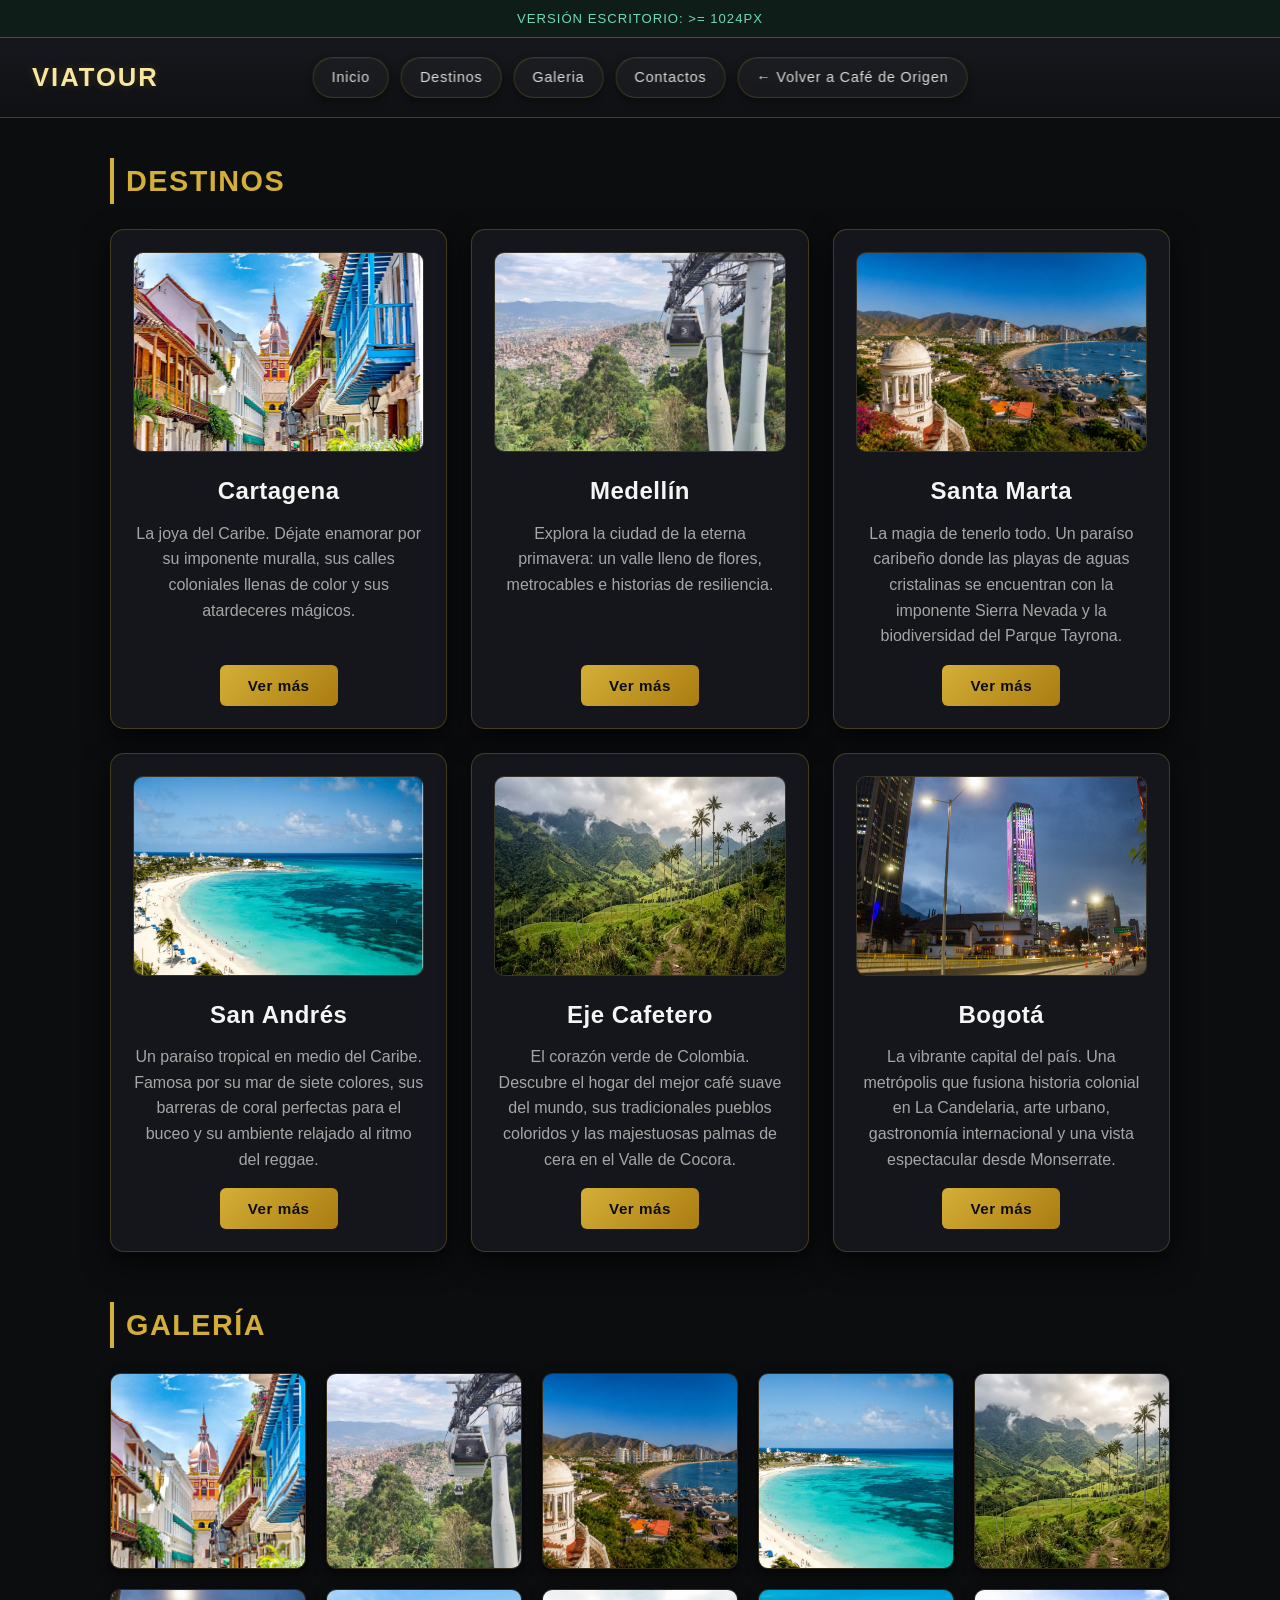
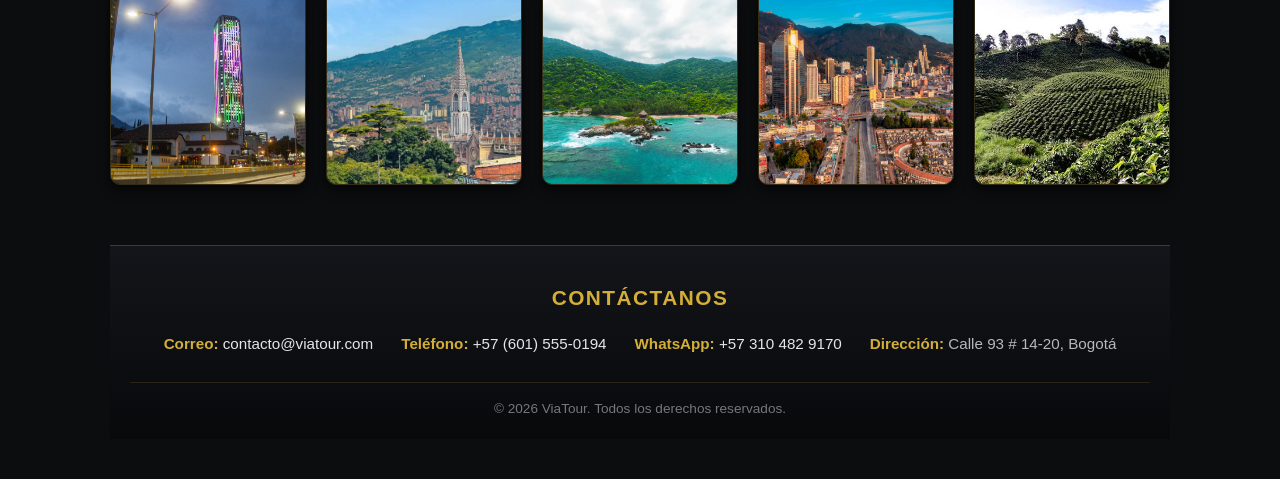
<file: viajacolombia/index.html>
<!DOCTYPE html>
<html>
<head>
    <meta charset="UTF-8">
    <meta name="viewport" content="width=device-width, initial-scale=1.0">
    <title>ViaTour</title>
    <link rel="stylesheet" href="CSS/estilos.css">
</head>
<body>
    <p class="mensaje"></p>

    <header class="encabezado">
        <h2>ViaTour</h2>
        <nav class="menu">
            <a href="#">Inicio</a>
            <a href="#destinos">Destinos</a>
            <a href="#galeria">Galeria</a>
            <a href="#contactos">Contactos</a>
            <a href="../index.html">← Volver a Café de Origen</a>
        </nav>
    </header>

    <main class="contenido">
        <h2 class="seccion-titulo">Destinos</h2>
        <section class="destinos" id="destinos">
            <div class="tarjeta">
                <img src="IMG/Cartagena.png" alt="Cartagena" class="imagen">
                <h3>Cartagena</h3>
                <p>La joya del Caribe. Déjate enamorar por su imponente muralla, sus calles coloniales llenas de color y sus atardeceres mágicos.</p>
                <button class="boton">Ver más</button>
            </div>
            <div class="tarjeta">
                <img src="IMG/Medellin.png" alt="Medellín" class="imagen">
                <h3>Medellín</h3>
                <p>Explora la ciudad de la eterna primavera: un valle lleno de flores, metrocables e historias de resiliencia.</p>
                <button class="boton">Ver más</button>
            </div>
            <div class="tarjeta">
                <img src="IMG/SantaMarta.png" alt="Santa Marta" class="imagen">
                <h3>Santa Marta</h3>
                <p>La magia de tenerlo todo. Un paraíso caribeño donde las playas de aguas cristalinas se encuentran con la imponente Sierra Nevada y la biodiversidad del Parque Tayrona.</p>
                <button class="boton">Ver más</button>
            </div>
            <div class="tarjeta">
                <img src="IMG/SanAndres.png" alt="San Andrés" class="imagen">
                <h3>San Andrés</h3>
                <p>Un paraíso tropical en medio del Caribe. Famosa por su mar de siete colores, sus barreras de coral perfectas para el buceo y su ambiente relajado al ritmo del reggae.</p>
                <button class="boton">Ver más</button>
            </div>
            <div class="tarjeta">
                <img src="IMG/EjeCafetero.png" alt="Eje Cafetero" class="imagen">
                <h3>Eje Cafetero</h3>
                <p>El corazón verde de Colombia. Descubre el hogar del mejor café suave del mundo, sus tradicionales pueblos coloridos y las majestuosas palmas de cera en el Valle de Cocora.</p>
                <button class="boton">Ver más</button>
            </div>
            <div class="tarjeta">
                <img src="IMG/Bogota.png" alt="Bogotá" class="imagen">
                <h3>Bogotá</h3>
                <p>La vibrante capital del país. Una metrópolis que fusiona historia colonial en La Candelaria, arte urbano, gastronomía internacional y una vista espectacular desde Monserrate.</p>
                <button class="boton">Ver más</button>
            </div>
        </section>
        <section class="galeria" id="galeria">
            <h2 class="seccion-titulo">Galería</h2>
            <div class="imagenes-galeria">
                <img src="IMG/Cartagena.png" alt="Cartagena" class="imagen-galeria">
                <img src="IMG/Medellin.png" alt="Medellín" class="imagen-galeria">
                <img src="IMG/SantaMarta.png" alt="Santa Marta" class="imagen-galeria">
                <img src="IMG/SanAndres.png" alt="San Andrés" class="imagen-galeria">
                <img src="IMG/EjeCafetero.png" alt="Eje Cafetero" class="imagen-galeria">
                <img src="IMG/Bogota.png" alt="Bogotá" class="imagen-galeria">
                <img src="IMG/Medellin1.png" alt="Medellín" class="imagen-galeria">
                <img src="IMG/SantaMarta1.png" alt="Santa Marta" class="imagen-galeria">
                <img src="IMG/Bogota1.png" alt="Bogotá" class="imagen-galeria">
                <img src="IMG/EjeCafetero1.png" alt="Eje Cafetero" class="imagen-galeria">
            </div>
        </section>
        <footer class="pie-pagina" id="contactos">
            <div class="footer-contacto">
                <h3>Contáctanos</h3>
                <div class="datos-contacto">
                    <p><span>Correo:</span> <a href="mailto:contacto@viatour.com">contacto@viatour.com</a></p>
                    <p><span>Teléfono:</span> <a href="tel:+576015550194">+57 (601) 555-0194</a></p>
                    <p><span>WhatsApp:</span> <a href="tel:+573104829170">+57 310 482 9170</a></p>
                    <p><span>Dirección:</span> Calle 93 # 14-20, Bogotá</p>
                </div>
            </div>
            <p class="copyright">© 2026 ViaTour. Todos los derechos reservados.</p>
        </footer>
    </main>

</body>
</html>
</file>
<file: viajacolombia/CSS/estilos.css>
* {
    box-sizing: border-box;
    margin: 0;
    padding: 0;
}

body {
    font-family: 'Segoe UI', Tahoma, Geneva, Verdana, sans-serif;
    background-color: #0c0d0f;
    color: #e6e6e6;
    line-height: 1.6;
}

/* Indicador de resolución responsiva refinado */
.mensaje {
    padding: 8px 16px;
    text-align: center;
    font-size: 0.82rem;
    letter-spacing: 1px;
    text-transform: uppercase;
    background-color: #16171b;
    color: #d4af37;
    border-bottom: 1px solid rgba(212, 175, 55, 0.3);
}

.mensaje::after {
    content: "Dispositivo: Celular (< 768px)";
}

/* Encabezado y Navegación */
.encabezado {
    display: flex;
    flex-direction: column;
    align-items: center;
    gap: 15px;
    padding: 1.2rem 2rem;
    background: linear-gradient(180deg, #16181d 0%, #0f1013 100%);
    border-bottom: 1px solid rgba(212, 175, 55, 0.25);
}

.encabezado h2 {
    color: #f9e79f;
    letter-spacing: 2px;
    font-size: 1.6rem;
    text-transform: uppercase;
    text-shadow: 0 0 10px rgba(212, 175, 55, 0.2);
}

.menu {
    display: flex;
    flex-wrap: wrap;
    justify-content: center;
    gap: 10px;
}

.menu a {
    display: inline-block;
    color: #dcdcdc;
    text-decoration: none;
    font-size: 0.9rem;
    font-weight: 500;
    letter-spacing: 0.8px;
    padding: 8px 18px;
    border-radius: 20px;
    background: rgba(255, 255, 255, 0.03);
    border: 1px solid rgba(212, 175, 55, 0.2);
    box-shadow: inset 0 1px 1px rgba(255, 255, 255, 0.05), 0 4px 8px rgba(0, 0, 0, 0.4);
    backdrop-filter: blur(6px);
    transition: all 0.3s cubic-bezier(0.4, 0, 0.2, 1);
}

.menu a:hover {
    color: #f9e79f;
    background: linear-gradient(135deg, rgba(212, 175, 55, 0.2) 0%, rgba(212, 175, 55, 0.04) 100%);
    border-color: rgba(212, 175, 55, 0.65);
    transform: translateY(-2px);
    box-shadow: 0 4px 14px rgba(212, 175, 55, 0.25), 0 2px 6px rgba(0, 0, 0, 0.6);
    text-shadow: 0 0 8px rgba(212, 175, 55, 0.5);
}

.menu a:active {
    transform: translateY(0);
    box-shadow: inset 0 2px 4px rgba(212, 175, 55, 0.2);
}

/* Contenido Principal */
.contenido {
    padding: 40px 20px;
    max-width: 1100px;
    margin: 0 auto;
}

.seccion-titulo {
    font-size: 1.8rem;
    color: #d4af37;
    text-transform: uppercase;
    letter-spacing: 1.5px;
    margin-bottom: 25px;
    border-left: 4px solid #d4af37;
    padding-left: 12px;
}

.destinos {
    display: grid;
    grid-template-columns: 1fr;
    justify-items: center;
    gap: 24px;
}

/* Tarjeta estructurada con efecto hover y glow dorado */
/* Tarjeta ampliada */
.tarjeta {
    background: #14161b;
    border-radius: 14px;
    border: 1px solid rgba(212, 175, 55, 0.25);
    box-shadow: 0 10px 28px rgba(0, 0, 0, 0.7);
    overflow: hidden;
    width: 100%;
    max-width: 390px;             /* Ancho expandido (antes 290px) */
    padding: 22px;
    text-align: center;
    transition: transform 0.3s ease, box-shadow 0.3s ease, border-color 0.3s ease;
    display: flex;
    flex-direction: column;
}

.tarjeta:hover {
    transform: translateY(-6px);
    border-color: rgba(212, 175, 55, 0.75);
    box-shadow: 0 14px 32px rgba(0, 0, 0, 0.85), 0 0 18px rgba(212, 175, 55, 0.25);
}

/* Contenedor de la foto */
.imagen {
    width: 100%;
    max-width: 100%;
    height: 200px;                 /* Altura ampliada (antes 140px) */
    border-radius: 10px;
    border: 1px solid rgba(212, 175, 55, 0.15);
    margin-bottom: 20px;
    overflow: hidden;              /* Mantiene la imagen dentro de los bordes redondeados */
    background: #1b1e24;
}

/* Regla para la etiqueta <img> dentro de .imagen */
.imagen img {
    width: 100%;
    height: 100%;
    object-fit: cover;             /* Cubre todo el espacio sin deformarse */
    display: block;
    transition: transform 0.4s ease;
}

/* Zoom suave en la foto al posar el cursor sobre la tarjeta */
.tarjeta:hover .imagen img {
    transform: scale(1.05);
}

/* Tipografía escalada al nuevo tamaño */
.tarjeta h3 {
    color: #f5f5f5;
    margin-bottom: 10px;
    font-size: 1.5rem;
    letter-spacing: 0.5px;
}

.tarjeta p {
    color: #a6a6a6;
    font-size: 1rem;
    margin-bottom: 16px;
}

.boton {
    background: linear-gradient(135deg, #d4af37 0%, #aa7c11 100%);
    color: #0b0c0e;
    border: none;
    border-radius: 6px;
    padding: 12px 28px;            /* Ligeramente más amplio */
    font-weight: bold;
    font-size: 0.95rem;
    letter-spacing: 0.5px;
    cursor: pointer;
    margin-top: auto;
    align-self: center;
    transition: background 0.3s ease, box-shadow 0.3s ease, transform 0.2s ease;
}

.boton:hover {
    background: linear-gradient(135deg, #f9e79f 0%, #d4af37 100%);
    box-shadow: 0 0 12px rgba(212, 175, 55, 0.45);
    transform: scale(1.03);
}

.galeria {
    margin-top: 50px;
}

.imagenes-galeria {
    display: grid;
    grid-template-columns: repeat(2, 1fr);
    gap: 15px
}

.imagen-galeria {
    width: 100%;
    aspect-ratio: 1 / 1;                     /* Cuadrado perfecto */
    object-fit: cover;                      /* Llena el cuadro sin distorsión */
    border-radius: 10px;
    border: 1px solid rgba(212, 175, 55, 0.2);
    box-shadow: 0 4px 12px rgba(0, 0, 0, 0.7);
    transition: transform 0.3s ease, border-color 0.3s ease, box-shadow 0.3s ease;
    cursor: pointer;
}

.imagen-galeria:hover {
    transform: scale(1.05);
    border-color: rgba(212, 175, 55, 0.8);
    box-shadow: 0 8px 20px rgba(0, 0, 0, 0.9), 0 0 12px rgba(212, 175, 55, 0.35);
}

/* Footer */
.pie-pagina {
    background: linear-gradient(180deg, #13151a 0%, #08090b 100%);
    border-top: 1px solid rgba(212, 175, 55, 0.3);
    margin-top: 60px;
    padding: 35px 20px 20px;
    text-align: center;
}

.footer-contacto {
    max-width: 1100px;
    margin: 0 auto;
}

.footer-contacto h3 {
    color: #d4af37;
    font-size: 1.3rem;
    text-transform: uppercase;
    letter-spacing: 1.5px;
    margin-bottom: 18px;
}

.datos-contacto {
    display: flex;
    flex-direction: column;
    gap: 10px;
    font-size: 0.95rem;
    color: #b8b8b8;
}

.datos-contacto span {
    color: #d4af37;
    font-weight: 600;
}

.datos-contacto a {
    color: #e6e6e6;
    text-decoration: none;
    transition: color 0.3s ease, text-shadow 0.3s ease;
}

.datos-contacto a:hover {
    color: #f9e79f;
    text-shadow: 0 0 8px rgba(212, 175, 55, 0.5);
}

.copyright {
    max-width: 1100px;
    margin: 25px auto 0;
    padding-top: 15px;
    border-top: 1px solid rgba(212, 175, 55, 0.15);
    font-size: 0.85rem;
    color: #777;
}

/* Reglas Responsivas */
@media (min-width: 768px) {
    .mensaje {
        background-color: #121824;
        color: #79a8d7;
        border-bottom-color: rgba(121, 168, 215, 0.3);
    }

    .mensaje::after {
        content: "Versión Tablet: 768px a 1023px";
    }

    h1 {
        font-size: 2rem;
    }

    /* El encabezado vuelve a fila y activa el centrado exacto */
    .encabezado {
        flex-direction: row;
        justify-content: space-between;
        position: relative;
    }

    .menu {
        position: absolute;
        left: 50%;
        transform: translateX(-50%);
        display: flex;
        flex-wrap: nowrap;
        gap: 8px;
    }
    
    .menu a {
        padding: 7px 14px;
        font-size: 0.85rem;
        white-space: nowrap;
    }

    /* 2 columnas como en la clase */
    .destinos {
        grid-template-columns: 1fr 1fr;
        justify-items: center;
    }

    .imagenes-galeria {
        grid-template-columns: repeat(3, 1fr);
        gap: 18px;
    }

    .datos-contacto {
        flex-direction: row;
        justify-content: center;
        flex-wrap: wrap;
        gap: 28px;
    }
}

@media (min-width: 1024px) {
    .mensaje {
        background-color: #0f1d18;
        color: #6edbb5;
        border-bottom-color: rgba(110, 219, 181, 0.3);
    }

    .mensaje::after {
        content: "Versión Escritorio: >= 1024px";
    }

    h1 {
        font-size: 3rem;
    }

    .menu {
        gap: 12px;
    }

    .menu a {
        padding: 8px 18px;
        font-size: 0.9rem;
    }

    /* 3 columnas para PC / Escritorio */
    .destinos {
        grid-template-columns: repeat(3, 1fr); /* o repeat(3, 1fr) */
        justify-items: center;
    }

    .imagenes-galeria {
        grid-template-columns: repeat(auto-fit, minmax(180px, 1fr)); /* 6 columnas en una sola fila elegante */
        gap: 20px;
    }
}
</file>
